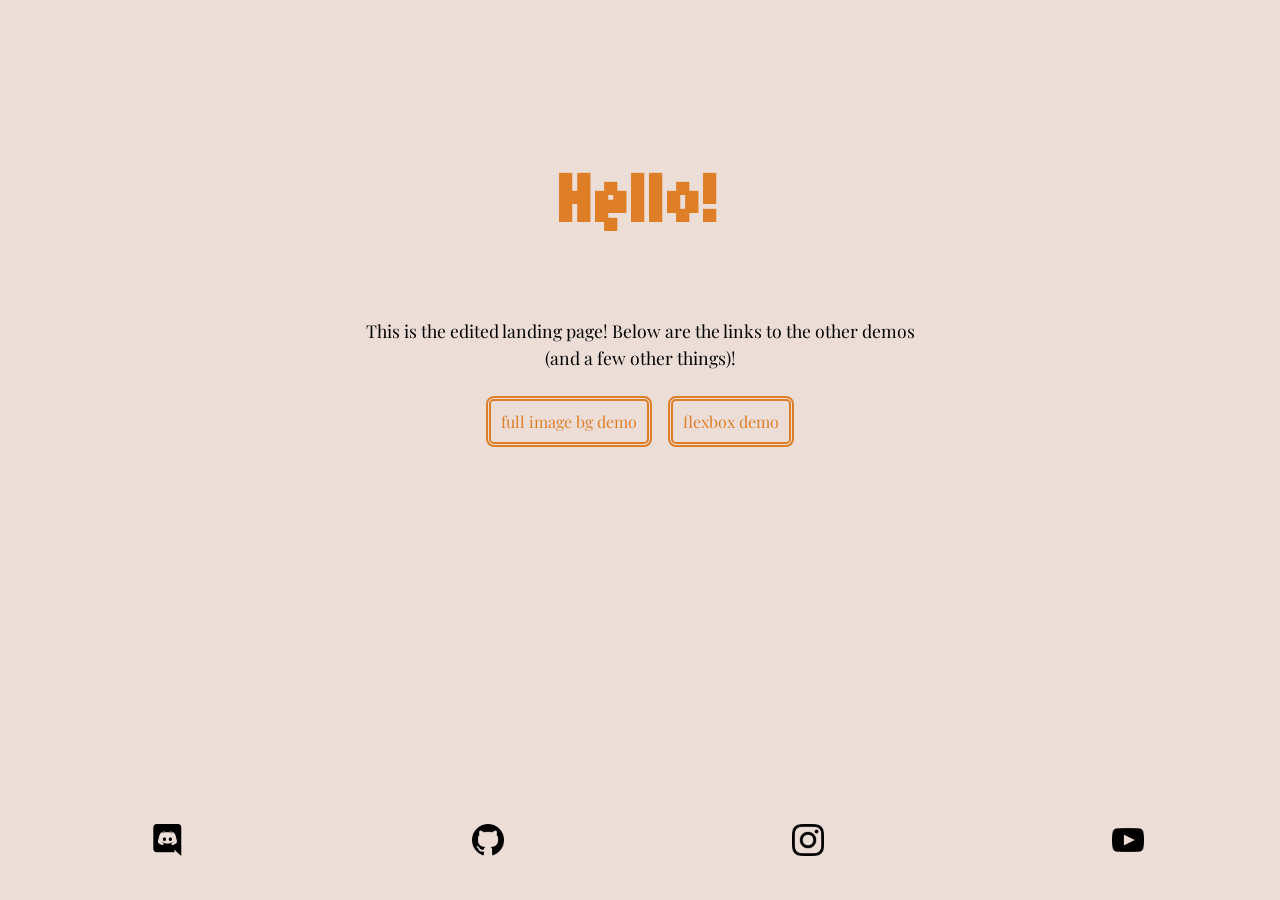
<file: index.html>
<!DOCTYPE html>
<html lang="en-US">
  <head>
    <!-- your metadata goes here in the "head" -->
    <title>NetNet CSS 2 Homework</title>
    <meta name="jayden hyligar" content="jayden hyligar">
    <meta name="netnet css 2 hw" content="netnet css 2 hw">
    <link rel="icon" href="images/favicon.png">

    <!-- metadata for mobile devices -->
    <meta name="viewport" content="width=device-width, initial-scale=1">
    <meta name="theme-color" content="#ffffff">
    <link rel="apple-touch-icon" href="images/icon.png">
    <meta name="apple-mobile-web-app-capable" content="yes">
    <meta name="apple-mobile-web-app-status-bar-style" content="default">

    <!-- "open graph" metadata for social media posts -->
    <meta property="og:title" content="Your Page Title">
    <meta property="og:description" content="What's this page about?">
    <meta property="og:image" content="https://website.com/images/splash.png">
    <meta property="og:url" content="https://website.com">
    <meta property="og:type" content="website">

    <link rel="stylesheet" href="css/fonts.css">
    <link rel="stylesheet" href="css/styles.css">
  </head>
  <body>
    <!-- you page's content goes here in the body -->
    <h1 id="main-title">Hello!</h1>

    <p>
      This is the edited landing page! Below are the links to the other demos (and a few other things)!
    </p>

    <nav>
      <a class="boxy-link" href="full-page-img-bg.html">
        full image bg demo
      </a>
      <a class="boxy-link" href="flexbox.html">
        flexbox demo
      </a>
    </nav>

    <footer>
      <a href="https://discord.com/">
        <img src="images/discord.png" alt="discord icon">
      </a>
      <a href="https://github.com/">
        <img src="images/github.png" alt="github icon">
      </a>
      <a href="https://www.instagram.com/">
        <img src="images/instagram.png" alt="instagram icon">
      </a>
      <a href="https://www.youtube.com/">
        <img src="images/youtube.png" alt="youtbe icon">
      </a>
    </footer>

  </body>
</html>
</file>
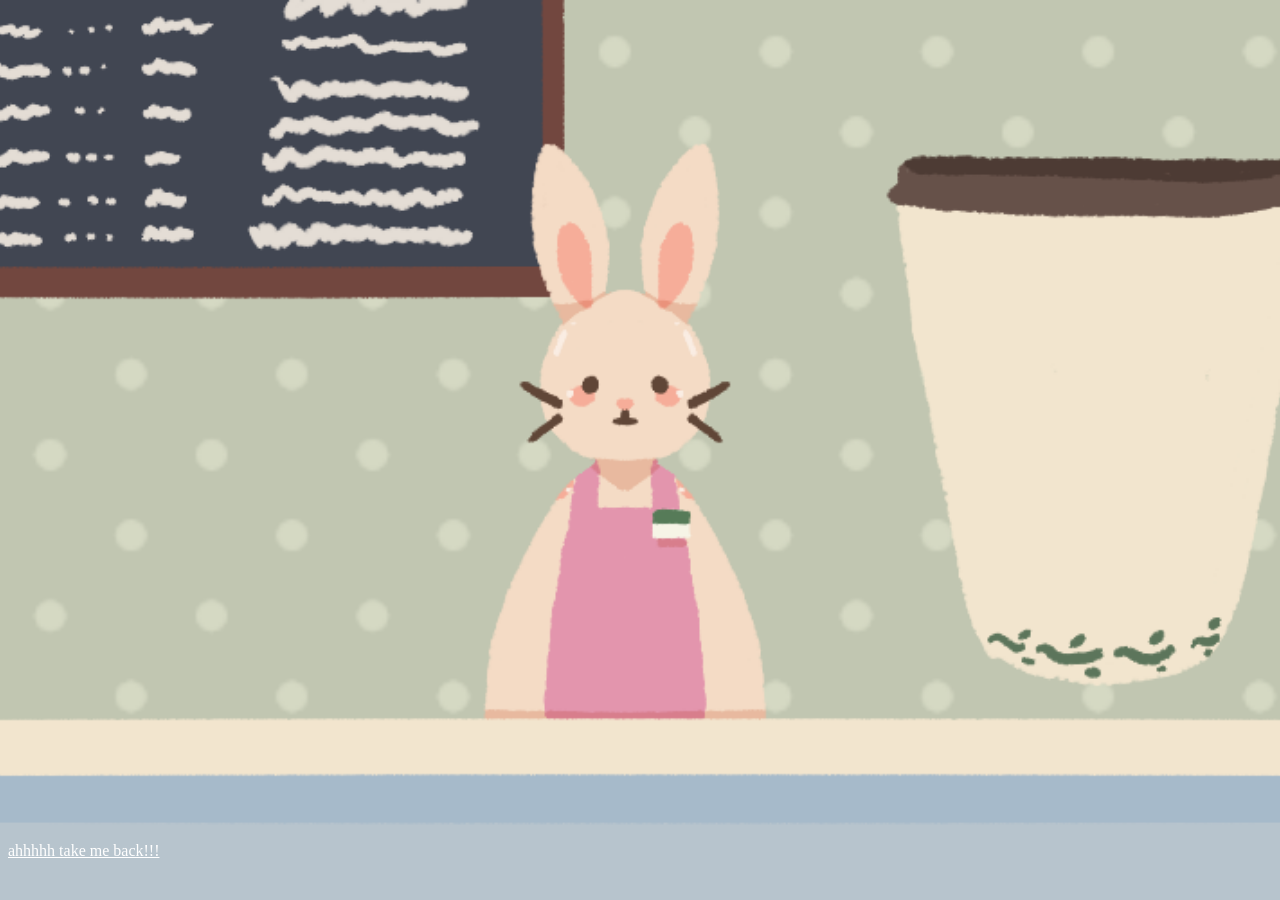
<file: full-page-img-bg.html>
<!DOCTYPE html>
<html lang="en-US">
  <head>
    <!-- your metadata goes here in the "head" -->
    <title>NetNet CSS 2 Homework</title>
    <meta name="jayden hyligar" content="jayden hyligar">
    <link rel="icon" href="images/favicon.png">
  </head>

<style>
  html {
    background-image: url(images/bunny-cafe.png);
    background-size: cover;
    background-attachment: fixed;
    background-position: center;
    background-repeat: no-repeat;
  }
  
  a{
    color: white;
    position: fixed;
    bottom: 40px;
  }
</style>

<body>
  <a href="index.html">ahhhhh take me back!!!</a>
</body>

</html>
</file>
<file: css/fonts.css>
@font-face {
  font-display: swap;
  font-family: 'Playfair Display';
  font-style: normal;
  font-weight: 400;
  src: url('fonts/playfair-display-v39-latin-regular.woff2') format('woff2');
}

@font-face {
  font-display: swap;
  font-family: 'Playfair Display';
  font-style: italic;
  font-weight: 400;
  src: url('fonts/playfair-display-v39-latin-italic.woff2') format('woff2');
}

@font-face {
  font-display: swap;
  font-family: 'Playfair Display';
  font-style: normal;
  font-weight: 500;
  src: url('fonts/playfair-display-v39-latin-500.woff2') format('woff2');
}

@font-face {
  font-display: swap;
  font-family: 'Playfair Display';
  font-style: italic;
  font-weight: 500;
  src: url('fonts/playfair-display-v39-latin-500italic.woff2') format('woff2');
}

@font-face {
  font-display: swap;
  font-family: 'Playfair Display';
  font-style: normal;
  font-weight: 600;
  src: url('fonts/playfair-display-v39-latin-600.woff2') format('woff2');
}

@font-face {
  font-display: swap;
  font-family: 'Playfair Display';
  font-style: italic;
  font-weight: 600;
  src: url('fonts/playfair-display-v39-latin-600italic.woff2') format('woff2');
}

@font-face {
  font-display: swap;
  font-family: 'Playfair Display';
  font-style: normal;
  font-weight: 700;
  src: url('fonts/playfair-display-v39-latin-700.woff2') format('woff2');
}

@font-face {
  font-display: swap;
  font-family: 'Playfair Display';
  font-style: italic;
  font-weight: 700;
  src: url('fonts/playfair-display-v39-latin-700italic.woff2') format('woff2');
}

@font-face {
  font-display: swap;
  font-family: 'Playfair Display';
  font-style: normal;
  font-weight: 800;
  src: url('fonts/playfair-display-v39-latin-800.woff2') format('woff2');
}

@font-face {
  font-display: swap;
  font-family: 'Playfair Display';
  font-style: italic;
  font-weight: 800;
  src: url('fonts/playfair-display-v39-latin-800italic.woff2') format('woff2');
}

@font-face {
  font-display: swap;
  font-family: 'Playfair Display';
  font-style: normal;
  font-weight: 900;
  src: url('fonts/playfair-display-v39-latin-900.woff2') format('woff2');
}

@font-face {
  font-display: swap;
  font-family: 'Playfair Display';
  font-style: italic;
  font-weight: 900;
  src: url('fonts/playfair-display-v39-latin-900italic.woff2') format('woff2');
}

@font-face {
  font-display: swap;
  font-family: 'Micro5';
  font-style: normal;
  font-weight: 400;
  src: url('fonts/micro5-regular.ttf') format('truetype');
}
</file>
<file: css/styles.css>
:root {
  --accent-color: #DE7F28;
  --bg-color: #ecddd7;
}

body {
  background-color: var(--bg-color);
  font-family: Playfair Display, Helvetica, Arial, sans-serif;
}

a {
  color: var(--accent-color);
  text-decoration: none;
}

p {
  max-width: 50ch;
  margin: 0 auto;
/*   border: 1px dashed; */

  font-weight: 100;
  font-size: 1.1rem;
  line-height: 1.7rem;
  text-align: center;
}

nav {
  display: flex;
  justify-content: center;

  margin-top: 17px;
/*   border: 1px dashed; */
}

@media (max-width: 450px) {
  nav {
    flex-direction: column;
    align-items: center;
  }
}

footer {
  position: fixed;
  bottom: 40px;

  display: flex;
  justify-content: space-around;

  width: 100vw;
  /* border: 1px dashed; */
}

footer img {
  width: 32px;
}

.boxy-link {
  margin: 8px;
  border: 5px double;
  border-radius: 8px;
  padding: 10px;

  transition: transform 0.3s;
}

.boxy-link:hover {
  background-color: var(--accent-color);
  color: var(--bg-color);
  transform: translateY(-3px);
}

@keyframes fadeIn {
  100% {
    transform: translateY(0);
    opacity: 1;
  }
}

#main-title {
  margin-top: 150px;
/*   border: 1px dashed; */

  font-family: 'Micro5';
  font-weight: 900;
  font-size: 100px;
  font-style: normal;
  text-align: center;
  color: var(--accent-color);

  transform: translateY(10px);
  opacity: 0;

  animation: fadeIn 1s forwards 0.25s;
}

@media (max-width: 450px) {
  #main-title {
    margin-top: 50px;
  }
}
</file>
